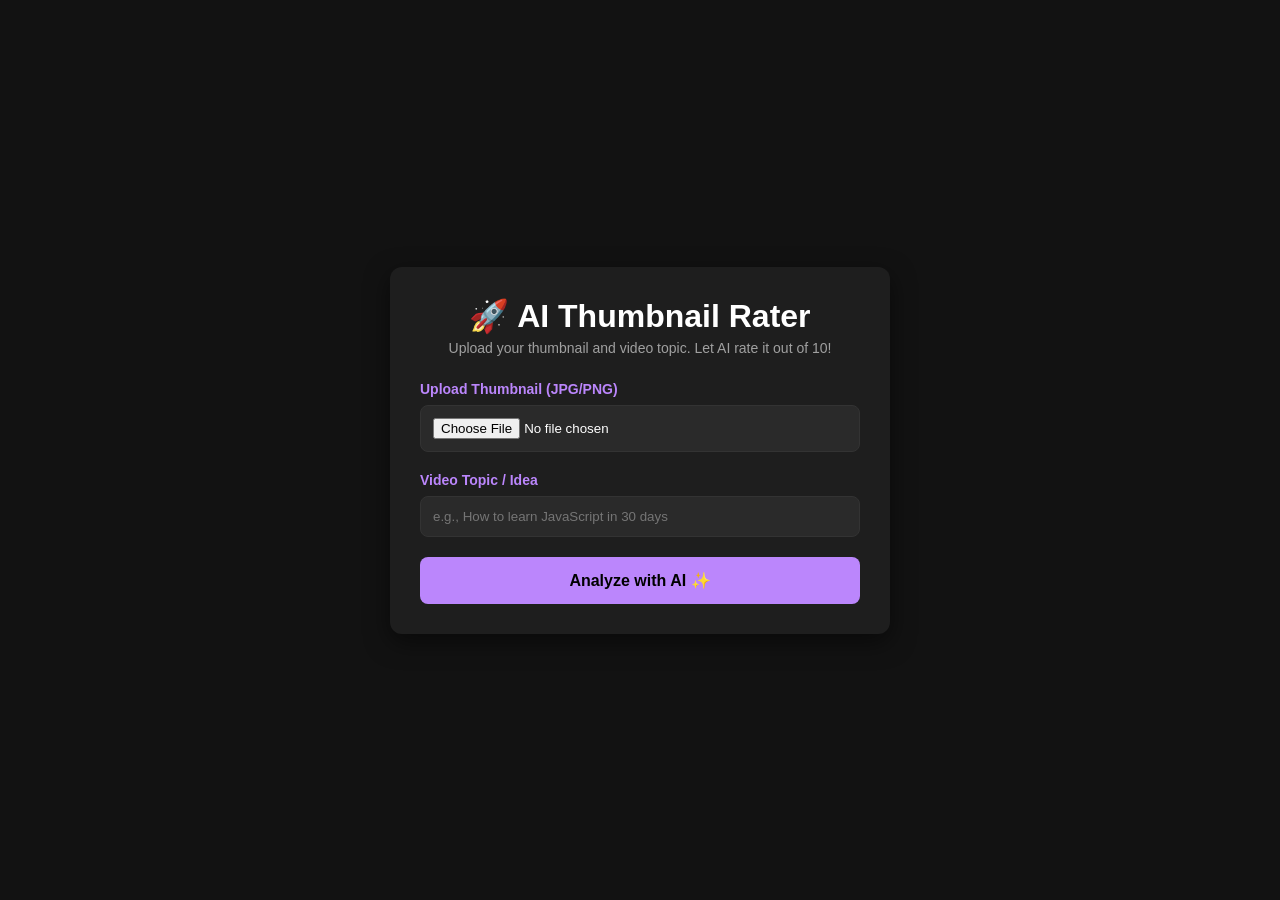
<file: AI-thumbline-rater/index.html>
<!DOCTYPE html>
<html lang="en">

<head>
    <meta charset="UTF-8">
    <meta name="viewport" content="width=device-width, initial-scale=1.0">
    <title>AI Thumbnail & Title Rater | For Creators</title>
    <link rel="stylesheet" href="style.css">
</head>

<body>
    <div class="container">
        <header>
            <h1>🚀 AI Thumbnail Rater</h1>
            <p>Upload your thumbnail and video topic. Let AI rate it out of 10!</p>
        </header>

        <main class="upload-section">
            <div class="input-group">
                <label for="thumbnailInput">Upload Thumbnail (JPG/PNG)</label>
                <input type="file" id="thumbnailInput" accept="image/png, image/jpeg">
                <img id="previewImage" style="display: none;" alt="Thumbnail Preview">
            </div>

            <div class="input-group">
                <label for="topicInput">Video Topic / Idea</label>
                <input type="text" id="topicInput" placeholder="e.g., How to learn JavaScript in 30 days">
            </div>

            <button id="analyzeBtn">Analyze with AI ✨</button>
        </main>

        <div id="resultSection" class="hidden">
            <h3>🤖 AI Feedback:</h3>
            <div id="aiScore"></div>
            <p id="aiFeedbackText">Loading AI insights...</p>
        </div>
    </div>

    <script src="script.js"></script>
</body>

</html>
</file>
<file: AI-thumbline-rater/style.css>
* {
    box-sizing: border-box;
    margin: 0;
    padding: 0;
    font-family: 'Segoe UI', Tahoma, Geneva, Verdana, sans-serif;
}

body {
    background-color: #121212;
    color: #ffffff;
    display: flex;
    justify-content: center;
    align-items: center;
    min-height: 100vh;
    padding: 20px;
}

.container {
    background-color: #1e1e1e;
    padding: 30px;
    border-radius: 12px;
    box-shadow: 0 8px 24px rgba(0, 0, 0, 0.5);
    max-width: 500px;
    width: 100%;
}

header {
    text-align: center;
    margin-bottom: 25px;
}

header p {
    color: #a0a0a0;
    font-size: 14px;
    margin-top: 5px;
}

.input-group {
    margin-bottom: 20px;
}

label {
    display: block;
    margin-bottom: 8px;
    font-size: 14px;
    font-weight: bold;
    color: #bb86fc;
}

input[type="file"],
input[type="text"] {
    width: 100%;
    padding: 12px;
    border-radius: 8px;
    border: 1px solid #333;
    background-color: #2a2a2a;
    color: white;
}

#previewImage {
    width: 100%;
    margin-top: 15px;
    border-radius: 8px;
    border: 2px dashed #bb86fc;
}

button {
    width: 100%;
    padding: 14px;
    background-color: #bb86fc;
    color: #000;
    border: none;
    border-radius: 8px;
    font-size: 16px;
    font-weight: bold;
    cursor: pointer;
    transition: 0.3s;
}

button:hover {
    background-color: #9965f4;
}

.hidden {
    display: none;
}

#resultSection {
    margin-top: 25px;
    padding: 20px;
    background-color: #2a2a2a;
    border-radius: 8px;
    border-left: 4px solid #03dac6;
}
</file>
